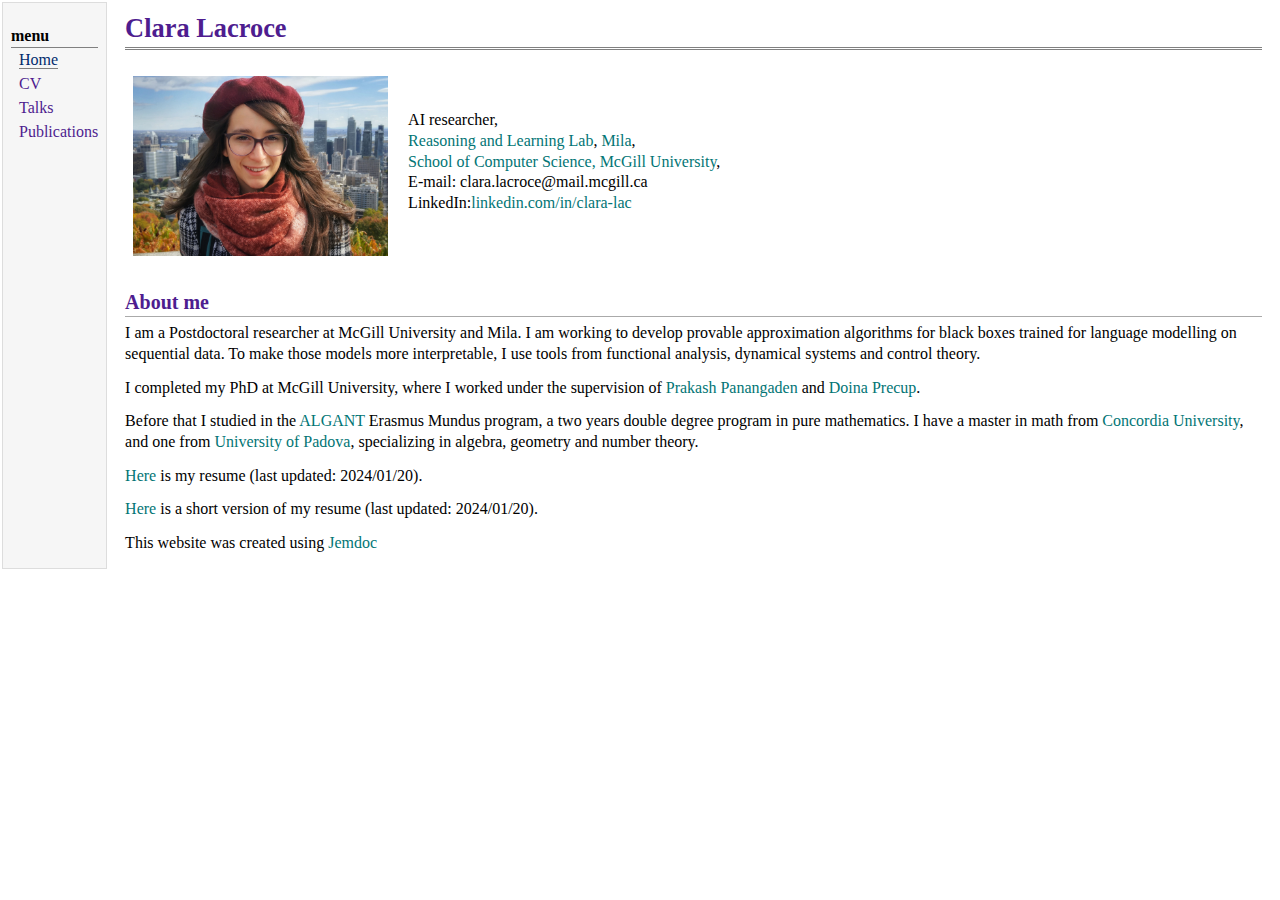
<file: index.html>
<!DOCTYPE html PUBLIC "-//W3C//DTD XHTML 1.1//EN"
  "http://www.w3.org/TR/xhtml11/DTD/xhtml11.dtd">
<html xmlns="http://www.w3.org/1999/xhtml" xml:lang="en">
<head>
<meta name="generator" content="jemdoc, see http://jemdoc.jaboc.net/" />
<meta http-equiv="Content-Type" content="text/html;charset=utf-8" />
<link rel="stylesheet" href="jemdoc.css" type="text/css" />
<title>Clara Lacroce</title>
<style>
  #layout-menu a:link, #layout-menu a:visited, #layout-menu a:hover {
	color: #4e1d8f;
	text-decoration: none;
}
a, a > tt {
	color: #027575;
	text-decoration: none;
}
  </style>
</head>
<body>
<table summary="Table for page layout." id="tlayout">
<tr valign="top">
<td id="layout-menu">
<div class="menu-category">menu</div>
<div class="menu-item"><a href="index.html" class="current">Home</a></div>
<div class="menu-item"><a href="static/cv_lacroce.pdf">CV</a></div>
<div class="menu-item"><a href="talks.html">Talks</a></div>
<div class="menu-item"><a href="publications.html">Publications</a></div>
</td>
<td id="layout-content">
<div id="toptitle">
<h1 style="color: #4e1d8f;">Clara Lacroce</h1>
</div>
<table class="imgtable"><tr><td>
<img src="img/20181014_125119_HDR-02-02-01.jpeg" alt="Profile picture" width="255px" height="180px" />&nbsp;</td>
<td align="left"><p>AI researcher,<br /> <a href="https://rl.cs.mcgill.ca">Reasoning and Learning Lab</a>, <a href="https://mila.quebec/">Mila</a>, <br /><a href="https://www.cs.mcgill.ca/">School of Computer Science, McGill University</a>, <a href=""></a><br />
E-mail: clara.lacroce@mail.mcgill.ca<br /> LinkedIn:<a href="https://www.linkedin.com/in/clara-lac/">linkedin.com/in/clara-lac</a> <br /> </p>
</td></tr></table>
<h2 style="color: #4e1d8f;">About me</h2>
<p>I am a Postdoctoral researcher at McGill University and Mila. 
I am working to develop provable approximation algorithms for 
black boxes trained for language modelling on sequential data.
To make those models more interpretable, 
I use tools from functional analysis, dynamical systems and control theory.</p>
<p>I completed my PhD at McGill University, where I worked under
  the supervision of <a href="https://www.cs.mcgill.ca/~prakash/index.html">Prakash Panangaden</a> and <a href="https://www.cs.mcgill.ca/~dprecup/Home.html">Doina Precup</a>.</p>
  <p>Before that I studied in the <a href="https://algant.eu/">ALGANT</a> Erasmus Mundus
program, a two years double degree program in pure mathematics. 
    I have a master in math from <a href="https://www.concordia.ca/">Concordia University</a>, and one 
    from <a href="https://www.unipd.it/en/">University of Padova</a>, specializing in algebra, geometry and number
theory.</p>
<p><a href="static/cv_lacroce.pdf">Here</a> is my resume (last updated: 2024/01/20).</p>
<p><a href="static/cv_Lacroce_short.pdf">Here</a> is a short version of my resume (last updated: 2024/01/20).</p>
<p>This website was created using <a href="http://jemdoc.jaboc.net/">Jemdoc</a></p>
</td>
</tr>
</table>
</body>
</html>
</file>
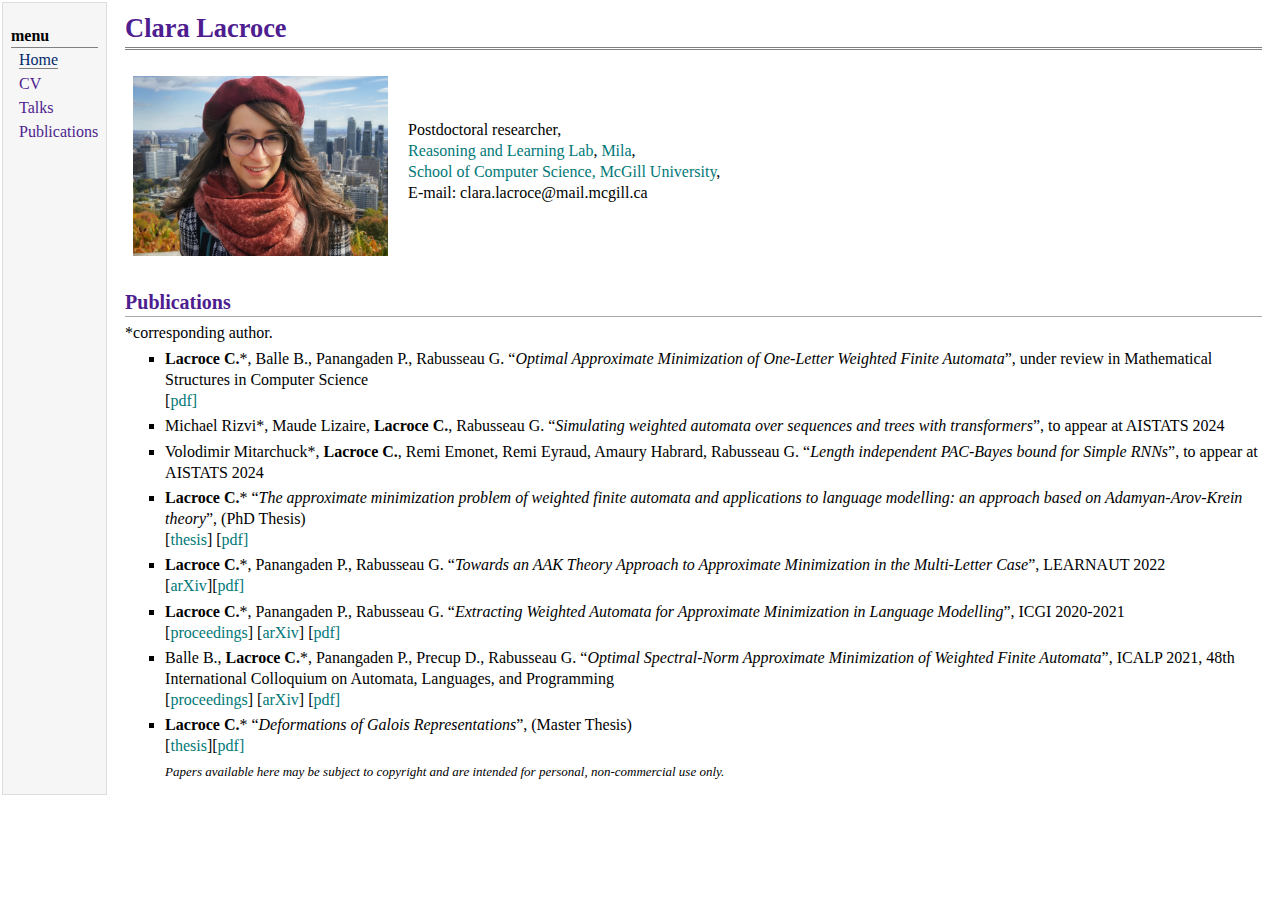
<file: publications.html>
<!DOCTYPE html PUBLIC "-//W3C//DTD XHTML 1.1//EN"
  "http://www.w3.org/TR/xhtml11/DTD/xhtml11.dtd">
<html xmlns="http://www.w3.org/1999/xhtml" xml:lang="en">
<head>
<meta name="generator" content="jemdoc, see http://jemdoc.jaboc.net/" />
<meta http-equiv="Content-Type" content="text/html;charset=utf-8" />
<link rel="stylesheet" href="jemdoc.css" type="text/css" />
<title>Clara Lacroce</title>
<style>
  #layout-menu a:link, #layout-menu a:visited, #layout-menu a:hover {
	color: #4e1d8f;
	text-decoration: none;
}
a, a > tt {
	color: #017878;
	text-decoration: none;
}
  </style>
</head>
<body>
<table summary="Table for page layout." id="tlayout">
<tr valign="top">
<td id="layout-menu">
<div class="menu-category">menu</div>
<div class="menu-item"><a href="index.html" class="current">Home</a></div>
<div class="menu-item"><a href="static/cv_lacroce.pdf">CV</a></div>
<div class="menu-item"><a href="talks.html">Talks</a></div>
<div class="menu-item"><a href="publications.html">Publications</a></div>
</td>
<td id="layout-content">
<div id="toptitle">
<h1 style="color: #4e1d8f;">Clara Lacroce</h1>
</div>
<table class="imgtable"><tr><td>
<img src="img/20181014_125119_HDR-02-02-01.jpeg" alt="Profile picture" width="255px" height="180px" />&nbsp;</td>
<td align="left"><p>Postdoctoral researcher,<br /> <a href="https://rl.cs.mcgill.ca">Reasoning and Learning Lab</a>, <a href="https://mila.quebec/">Mila</a>, <br /><a href="https://www.cs.mcgill.ca/">School of Computer Science, McGill University</a>, <a href=""></a><br />
E-mail: clara.lacroce@mail.mcgill.ca<br /></p>
</td></tr></table>
<h2 style="color: #4e1d8f;">Publications</h2>
<p>*corresponding author.</p>
<ul>
<li><p><b>Lacroce C.</b>*, Balle B., Panangaden P., Rabusseau G. &ldquo;<em>Optimal Approximate Minimization of One-Letter Weighted Finite Automata</em>&rdquo;, under review in Mathematical Structures in Computer Science <br /> 
[<a href="static/Lacroce_journal.pdf">pdf]</a> <br /></p>
</li>
<li><p>Michael Rizvi*, Maude Lizaire, <b>Lacroce C.</b>, Rabusseau G. &ldquo;<em>Simulating weighted automata over sequences and trees with transformers</em>&rdquo;, to appear at AISTATS 2024</p>
</li>
<li><p>Volodimir Mitarchuck*, <b>Lacroce C.</b>, Remi Emonet, Remi Eyraud, Amaury Habrard, Rabusseau G. &ldquo;<em>Length independent PAC-Bayes bound for Simple RNNs</em>&rdquo;, to appear at AISTATS 2024</p>
</li>
<li><p><b>Lacroce C.</b>* &ldquo;<em>The approximate minimization problem of weighted finite automata and applications to language modelling: an approach based on Adamyan-Arov-Krein theory</em>&rdquo;, (PhD Thesis)<br />
[<a href="https://escholarship.mcgill.ca/concern/theses/08612t777">thesis</a>] [<a href="static/LacroceClara_PhDthesis.pdf">pdf]</a><br /></p>
</li> 
<li><p><b>Lacroce C.</b>*, Panangaden P., Rabusseau G. &ldquo;<em>Towards an AAK Theory Approach to Approximate Minimization in the Multi-Letter Case</em>&rdquo;, LEARNAUT 2022<br />
[<a href="https://arxiv.org/abs/2206.00172">arXiv</a>][<a href="static/Lacroce_LEARNAUT.pdf">pdf]</a><br /></p>
</li>  
<li><p><b>Lacroce C.</b>*, Panangaden P., Rabusseau G. &ldquo;<em>Extracting Weighted Automata for Approximate Minimization in Language Modelling</em>&rdquo;, ICGI 2020-2021<br />
[<a href="https://proceedings.mlr.press/v153/">proceedings</a>] [<a href="https://arxiv.org/abs/2106.02965">arXiv</a>] [<a href="static/Lacroce_ICGI.pdf">pdf]</a><br /></p>
</li>
<li><p>Balle B., <b>Lacroce C.</b>*, Panangaden P., Precup D., Rabusseau G. &ldquo;<em>Optimal Spectral-Norm Approximate Minimization of Weighted Finite Automata</em>&rdquo;, ICALP 2021, 48th International Colloquium on Automata, Languages, and Programming <br />
[<a href="https://drops.dagstuhl.de/opus/volltexte/2021/14187/">proceedings</a>] [<a href="https://arxiv.org/abs/2102.06860">arXiv</a>] [<a href="static/Lacroce_ICALP.pdf">pdf]</a><br /></p>
</li>
<li><p><b>Lacroce C.</b>* &ldquo;<em>Deformations of Galois Representations</em>&rdquo;, (Master Thesis)<br />
[<a href="https://spectrum.library.concordia.ca/id/eprint/981813/">thesis</a>][<a href="static/Lacroce_Master.pdf">pdf]</a><br /></p>
</li>
<font size="-1"><em>Papers available here may be subject to copyright and are intended for personal, non-commercial use only.</em></font>
</ul>
</td>
</tr>
</table>
</body>
</html>
</file>
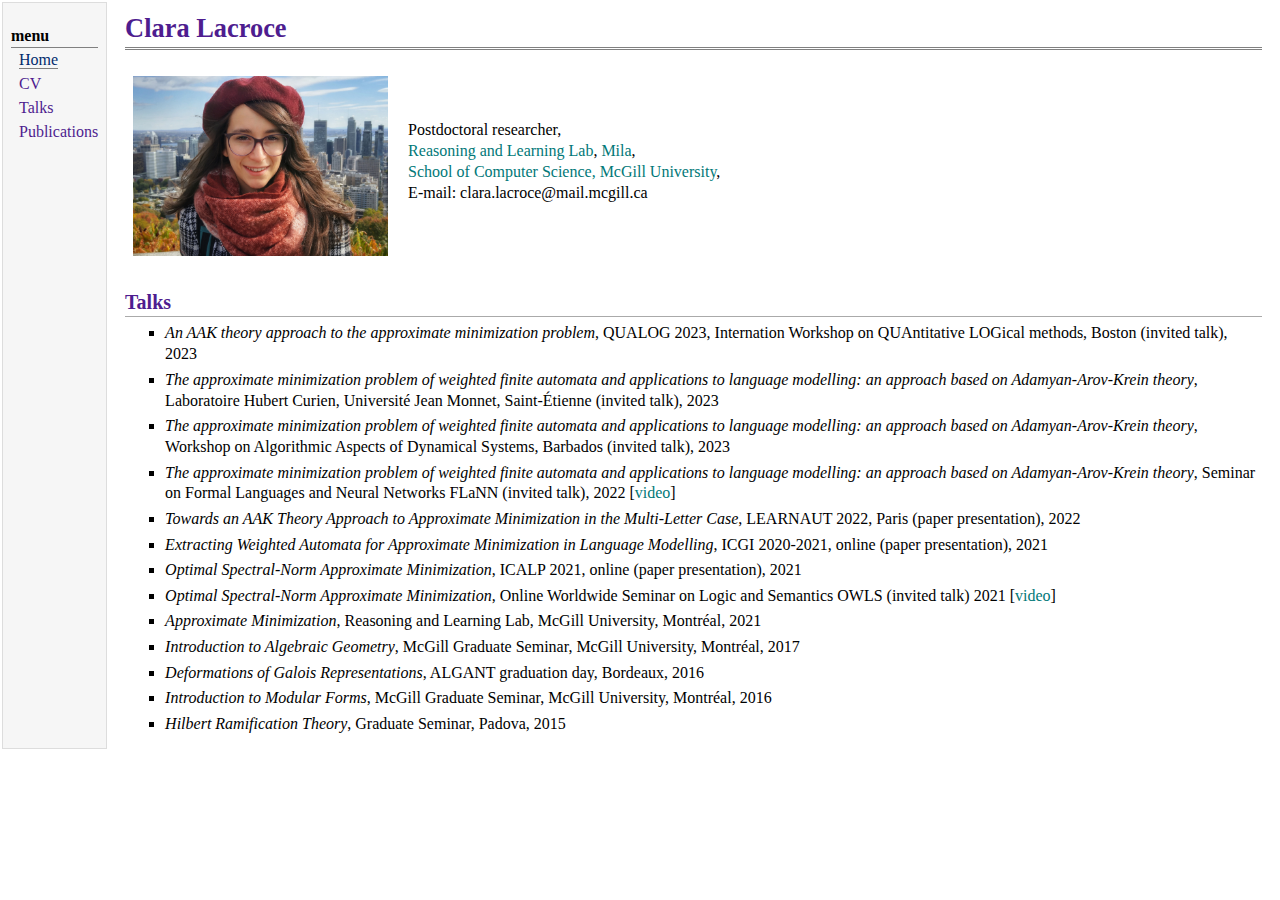
<file: talks.html>
<!DOCTYPE html PUBLIC "-//W3C//DTD XHTML 1.1//EN"
  "http://www.w3.org/TR/xhtml11/DTD/xhtml11.dtd">
<html xmlns="http://www.w3.org/1999/xhtml" xml:lang="en">
<head>
<meta name="generator" content="jemdoc, see http://jemdoc.jaboc.net/" />
<meta http-equiv="Content-Type" content="text/html;charset=utf-8" />
<link rel="stylesheet" href="jemdoc.css" type="text/css" />
<title>Clara Lacroce</title>
 <style>
  #layout-menu a:link, #layout-menu a:visited, #layout-menu a:hover {
	color: #4e1d8f;
	text-decoration: none;
}
a, a > tt {
	color: #017878;
	text-decoration: none;
}
  </style>
</head>
<body>
<table summary="Table for page layout." id="tlayout">
<tr valign="top">
<td id="layout-menu">
<div class="menu-category">menu</div>
<div class="menu-item"><a href="index.html" class="current">Home</a></div>
<div class="menu-item"><a href="static/cv_lacroce.pdf">CV</a></div>
<div class="menu-item"><a href="talks.html">Talks</a></div>
<div class="menu-item"><a href="publications.html">Publications</a></div>
</td>
<td id="layout-content">
<div id="toptitle">
<h1 style="color: #4e1d8f;">Clara Lacroce</h1>
</div>
<table class="imgtable"><tr><td>
<img src="img/20181014_125119_HDR-02-02-01.jpeg" alt="Profile picture" width="255px" height="180px" />&nbsp;</td>
<td align="left"><p>Postdoctoral researcher,<br /> <a href="https://rl.cs.mcgill.ca">Reasoning and Learning Lab</a>, <a href="https://mila.quebec/">Mila</a>, <br /><a href="https://www.cs.mcgill.ca/">School of Computer Science, McGill University</a>, <a href=""></a><br />
E-mail: clara.lacroce@mail.mcgill.ca<br /></p>
</td></tr></table>
<h2 style="color: #4e1d8f;">Talks</h2>
<ul>
<li><p><em>An AAK theory approach to the approximate minimization problem</em>, QUALOG 2023, Internation Workshop on QUAntitative LOGical methods, Boston  (invited talk), 2023 </p> 
</li>
<li><p><em>The approximate minimization problem of weighted finite automata and applications to language modelling: 
  an approach based on Adamyan-Arov-Krein theory</em>, Laboratoire Hubert Curien, Universit&eacute Jean Monnet, Saint-&Eacutetienne  (invited talk), 2023 </p> 
</li>
<li><p><em>The approximate minimization problem of weighted finite automata and applications to language modelling: 
  an approach based on Adamyan-Arov-Krein theory</em>, Workshop on Algorithmic Aspects of Dynamical Systems, Barbados (invited talk), 2023 </p> 
</li>
<li><p><em>The approximate minimization problem of weighted finite automata and applications to language modelling: 
  an approach based on Adamyan-Arov-Krein theory</em>, Seminar on Formal Languages and Neural Networks FLaNN (invited talk), 2022 [<a href="https://www.youtube.com/watch?v=jU2qqvODH0o">video</a>]</p> 
</li>
<li><p><em>Towards an AAK Theory Approach to Approximate Minimization in the Multi-Letter Case</em>, LEARNAUT 2022, Paris (paper presentation), 2022</p>
</li>
<li><p><em>Extracting Weighted Automata for Approximate Minimization in Language Modelling</em>, ICGI 2020-2021, online (paper presentation), 2021</p>
</li>
<li><p><em>Optimal Spectral-Norm Approximate Minimization</em>, ICALP 2021, online (paper presentation), 2021</p>
</li>
<li><p><em>Optimal Spectral-Norm Approximate Minimization</em>, Online Worldwide Seminar on Logic and Semantics OWLS (invited talk)  2021 [<a href="https://www.youtube.com/watch?v=KNW7S1L4cbg">video</a>]</p>
</li>
<li><p><em>Approximate Minimization</em>, Reasoning and Learning Lab, McGill University, Montr&eacuteal, 2021</p>
</li>
<li><p><em>Introduction to Algebraic Geometry</em>, McGill Graduate Seminar, McGill University, Montr&eacuteal, 2017</p>
</li>
<li><p><em>Deformations of Galois Representations</em>, ALGANT graduation day, Bordeaux,  2016</p>
</li>
<li><p><em>Introduction to Modular Forms</em>, McGill Graduate Seminar,  McGill University, Montr&eacuteal, 2016</p>
</li>
<li><p><em>Hilbert Ramification Theory</em>, Graduate Seminar, Padova, 2015</p>
</li>
</ul>
</td>
</tr>
</table>
</body>
</html>
</file>
<file: jemdoc.css>
/* Default css file for jemdoc. */

table#tlayout {
    border: none;
    border-collapse: separate;
    background: white;
}

body {
	background: white;
	font-family: Georgia, serif;
	padding-bottom: 8px;
	margin: 0;
}

#layout-menu {
	background: #f6f6f6;
	border: 1px solid #dddddd;
	padding-top: 0.5em;
	padding-left: 8px;
	padding-right: 8px;
	font-size: 1.0em;
	width: auto;
	white-space: nowrap;
    text-align: left;
    vertical-align: top;
}

#layout-menu td {
	background: #f4f4f4;
    vertical-align: top;
}

#layout-content {
	padding-top: 0.0em;
	padding-left: 1.0em;
	padding-right: 1.0em;
    border: none;
    background: white;
    text-align: left;
    vertical-align: top;
}

#layout-menu a {
	line-height: 1.5em;
	margin-left: 0.5em;
}

tt {
    background: #ffffdd;
}

pre, tt {
	font-size: 90%;
	font-family: monaco, monospace;
}

a, a > tt {
	color: #224b8d;
	text-decoration: none;
}

a:hover {
	border-bottom: 1px gray dotted;
}

#layout-menu a.current:link, #layout-menu a.current:visited {
	color: #022b6d;
	border-bottom: 1px gray solid;
}
#layout-menu a:link, #layout-menu a:visited, #layout-menu a:hover {
	color: #527bbd;
	text-decoration: none;
}
#layout-menu a:hover {
	text-decoration: none;
}

div.menu-category {
	border-bottom: 1px solid gray;
	margin-top: 0.8em;
	padding-top: 0.2em;
	padding-bottom: 0.1em;
	font-weight: bold;
}

div.menu-item {
	padding-left: 16px;
	text-indent: -16px;
}

div#toptitle {
	padding-bottom: 0.2em;
	margin-bottom: 1.5em;
	border-bottom: 3px double gray;
}

/* Reduce space if we begin the page with a title. */
div#toptitle + h2, div#toptitle + h3 {
	margin-top: -0.7em;
}

div#subtitle {
	margin-top: 0.0em;
	margin-bottom: 0.0em;
	padding-top: 0em;
	padding-bottom: 0.1em;
}

em {
	font-style: italic;
}

strong {
	font-weight: bold;
}


h1, h2, h3 {
	color: #7539CB;
	margin-top: 0.7em;
	margin-bottom: 0.3em;
	padding-bottom: 0.2em;
	line-height: 1.0;
	padding-top: 0.5em;
	border-bottom: 1px solid #aaaaaa;
}

h1 {
	font-size: 165%;
}

h2 {
	padding-top: 0.8em;
	font-size: 125%;
}

h2 + h3 {
    padding-top: 0.2em;
}

h3 {
	font-size: 110%;
	border-bottom: none;
}

p {
	margin-top: 0.0em;
	margin-bottom: 0.8em;
	padding: 0;
	line-height: 1.3;
}

pre {
	padding: 0;
	margin: 0;
}

div#footer {
	font-size: small;
	border-top: 1px solid #c0c0c0;
	padding-top: 0.1em;
	margin-top: 4.0em;
	color: #c0c0c0;
}

div#footer a {
	color: #80a0b0;
}

div#footer-text {
	float: left;
	padding-bottom: 8px;
}

ul, ol, dl {
	margin-top: 0.2em;
	padding-top: 0;
	margin-bottom: 0.8em;
}

dt {
	margin-top: 0.5em;
	margin-bottom: 0;
}

dl {
	margin-left: 20px;
}

dd {
	color: #222222;
}

dd > *:first-child {
	margin-top: 0;
}

ul {
	list-style-position: outside;
	list-style-type: square;
}

p + ul, p + ol {
	margin-top: -0.5em;
}

li ul, li ol {
	margin-top: -0.3em;
}

ol {
	list-style-position: outside;
	list-style-type: decimal;
}

li p, dd p {
	margin-bottom: 0.3em;
}


ol ol {
	list-style-type: lower-alpha;
}

ol ol ol {
	list-style-type: lower-roman;
}

p + div.codeblock {
	margin-top: -0.6em;
}

div.codeblock, div.infoblock {
	margin-right: 0%;
	margin-top: 1.2em;
	margin-bottom: 1.3em;
}

div.blocktitle {
	font-weight: bold;
	color: #cd7b62;
	margin-top: 1.2em;
	margin-bottom: 0.1em;
}

div.blockcontent {
	border: 1px solid silver;
	padding: 0.3em 0.5em;
}

div.infoblock > div.blockcontent {
	background: #ffffee;
}

div.blockcontent p + ul, div.blockcontent p + ol {
	margin-top: 0.4em;
}

div.infoblock p {
	margin-bottom: 0em;
}

div.infoblock li p, div.infoblock dd p {
	margin-bottom: 0.5em;
}

div.infoblock p + p {
	margin-top: 0.8em;
}

div.codeblock > div.blockcontent {
	background: #f6f6f6;
}

span.pycommand {
	color: #000070;
}

span.statement {
	color: #008800;
}
span.builtin {
	color: #000088;
}
span.special {
	color: #990000;
}
span.operator {
	color: #880000;
}
span.error {
	color: #aa0000;
}
span.comment, span.comment > *, span.string, span.string > * {
	color: #606060;
}

@media print {
	#layout-menu { display: none; }
}

#fwtitle {
	margin: 2px;
}

#fwtitle #toptitle {
	padding-left: 0.5em;
	margin-bottom: 0.5em;
}

#layout-content h1:first-child, #layout-content h2:first-child, #layout-content h3:first-child {
	margin-top: -0.7em;
}

div#toptitle h1, #layout-content div#toptitle h1 {
	margin-bottom: 0.0em;
	padding-bottom: 0.1em;
	padding-top: 0;
	margin-top: 0.5em;
	border-bottom: none;
}

img.eq {
	padding: 0;
	padding-left: 0.1em;
	padding-right: 0.1em;
	margin: 0;
}

img.eqwl {
	padding-left: 2em;
	padding-top: 0.6em;
	padding-bottom: 0.2em;
	margin: 0;
}

table {
    border: 2px solid black;
    border-collapse: collapse;
}

td {
    padding: 2px;
    padding-left: 0.5em;
    padding-right: 0.5em;
    text-align: center;
    border: 1px solid gray;
}

table + table {
    margin-top: 1em;
}

tr.heading {
    font-weight: bold;
    border-bottom: 2px solid black;
}

img {
    border: none;
}

table.imgtable, table.imgtable td {
    border: none;
    text-align: left;
}
</file>
